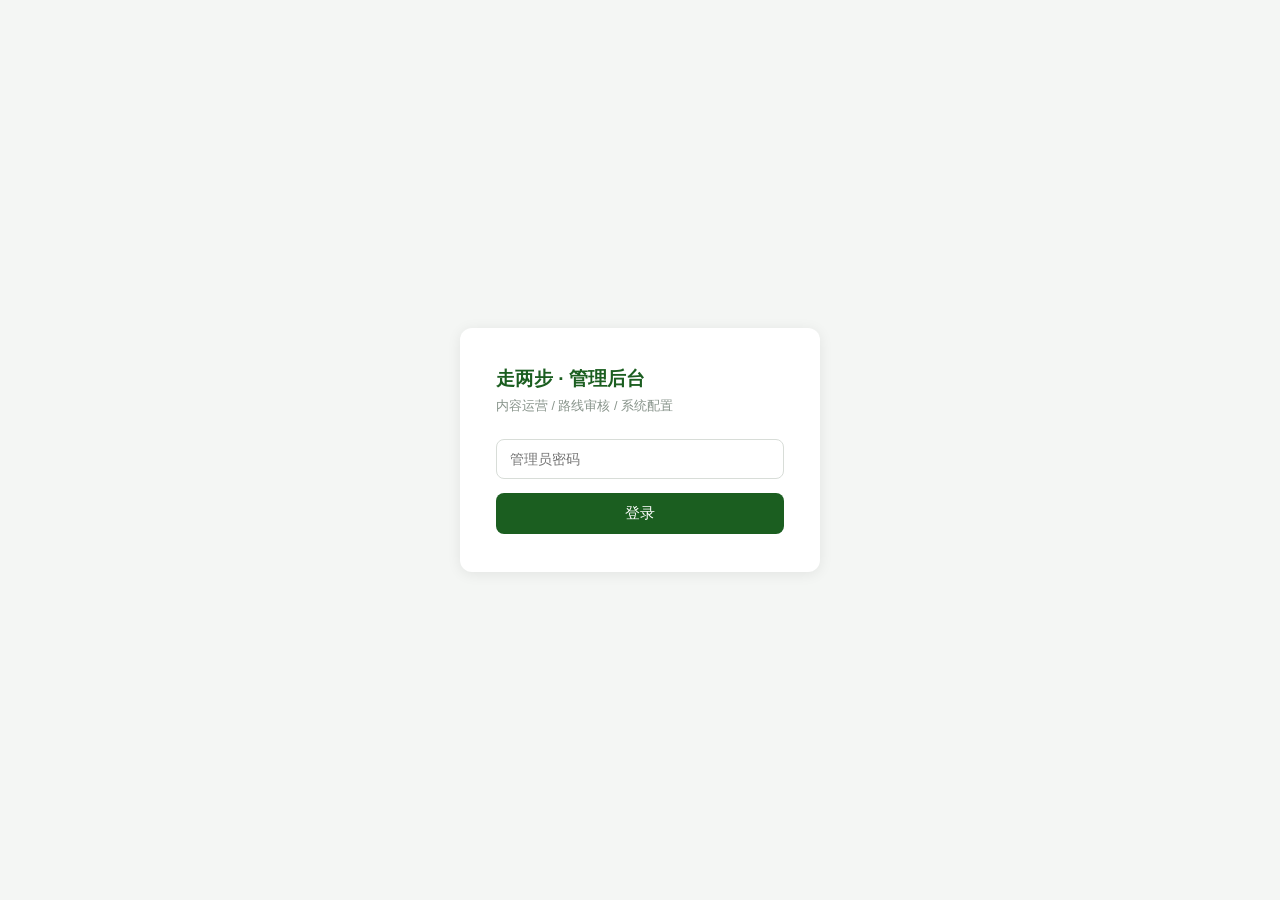
<file: zouliangbu-server/src/main/resources/static/admin/index.html>
<!DOCTYPE html>
<html lang="zh-CN">
<head>
<meta charset="UTF-8">
<meta name="viewport" content="width=device-width, initial-scale=1">
<title>线路库 · 走两步管理后台</title>
<link rel="stylesheet" href="app.css">
</head>
<body>
<div id="app"></div>

<!-- 驳回弹窗 -->
<div class="modal-bg" id="rejectModal">
  <div class="modal">
    <h2>驳回提交</h2>
    <div class="field">
      <label class="f">驳回原因（App 侧会展示给提交者）</label>
      <textarea id="rejectReason" rows="3" placeholder="如：链接失效 / 已收录 / 轨迹质量不足"></textarea>
    </div>
    <div class="modal-foot">
      <button class="btn" onclick="closeRejectModal()">取消</button>
      <button class="btn btn-danger" onclick="confirmReject()">确认驳回</button>
    </div>
  </div>
</div>

<script src="layout.js"></script>
<script>
let currentStatus = 'PENDING';
let rejectId = null;

Shell.mount({
  active: 'routes',
  title: '线路库',
  render(body, ctx) {
    ctx.actions.innerHTML = '<a class="btn btn-primary" href="edit.html">+ 新建线路</a>';
    body.innerHTML = `
      <div class="card">
        <div class="toolbar">
          <button class="btn" data-status="PENDING" onclick="switchTab(this)">待审批</button>
          <button class="btn" data-status="APPROVED" onclick="switchTab(this)">已上线</button>
          <button class="btn" data-status="REJECTED" onclick="switchTab(this)">已驳回</button>
          <button class="btn" data-status="" onclick="switchTab(this)">全部</button>
          <div class="spacer"></div>
          <span class="hint" id="summary"></span>
        </div>
        <div id="list"><div class="empty">加载中...</div></div>
      </div>
    `;
    markActive();
    loadList();
  }
});

function statusText(s) {
  return { PENDING: '待审批', APPROVED: '已上线', REJECTED: '已驳回' }[s] || s;
}

function statusBadge(s) {
  const cls = s === 'PENDING' ? 'warn' : (s === 'APPROVED' ? 'on' : 'err');
  return '<span class="badge ' + cls + '">' + Shell.esc(statusText(s)) + '</span>';
}

function markActive() {
  document.querySelectorAll('[data-status]').forEach(b => {
    const on = b.dataset.status === currentStatus;
    b.className = 'btn' + (on ? ' btn-primary' : '');
  });
}

function switchTab(el) {
  currentStatus = el.dataset.status;
  markActive();
  loadList();
}

async function loadList() {
  const el = document.getElementById('list');
  el.innerHTML = '<div class="empty">加载中...</div>';
  const url = '/api/v1/admin/submissions' + (currentStatus ? '?status=' + currentStatus : '');
  let rows;
  try {
    rows = await Shell.api(url);
  } catch (e) {
    el.innerHTML = '<div class="empty">加载失败：' + Shell.esc(e.message) + '</div>';
    return;
  }
  document.getElementById('summary').textContent = '共 ' + rows.length + ' 条';
  if (!rows.length) {
    el.innerHTML = '<div class="empty">该状态下暂无提交</div>';
    return;
  }
  el.innerHTML = rows.map(r => `
    <div style="background:#fff;border-radius:10px;padding:14px 18px;margin-bottom:10px;
                box-shadow:0 1px 3px rgba(0,0,0,.05);display:flex;align-items:center;gap:14px;flex-wrap:wrap">
      <div style="flex:1;min-width:220px">
        <div style="font-size:14px;font-weight:500;margin-bottom:4px">
          ${Shell.esc(r.sourceRouteId || r.sourceUrl)} ${statusBadge(r.status)}
        </div>
        <div class="hint">
          提交者：${Shell.esc(r.submitterUuid || '匿名')} ·
          时间：${Shell.esc((r.createdAt || '-').replace('T', ' ').slice(0, 19))}
        </div>
        <div class="hint mono" style="word-break:break-all">${Shell.esc(r.sourceUrl)}</div>
        ${r.submitterNote ? '<div class="hint">备注：' + Shell.esc(r.submitterNote) + '</div>' : ''}
        ${r.rejectReason ? '<div class="hint" style="color:#c62828">驳回原因：' + Shell.esc(r.rejectReason) + '</div>' : ''}
      </div>
      <button class="btn btn-sm" onclick="goToDetail(${r.id})">详情</button>
      ${r.status === 'PENDING' ? `
        <button class="btn btn-sm btn-primary" onclick="approve(${r.id})">通过并抓取</button>
        <button class="btn btn-sm btn-danger" onclick="showRejectModal(${r.id})">驳回</button>
      ` : ''}
      ${r.status === 'APPROVED' && r.routeId ? `
        <button class="btn btn-sm btn-danger" onclick="deleteRoute(${r.routeId})">删除</button>
      ` : ''}
    </div>
  `).join('');
}

async function approve(id) {
  if (!confirm('通过后会自动抓取并入库，确认？')) return;
  Shell.toast('抓取中，请稍候...');
  try {
    await Shell.api('/api/v1/admin/submissions/' + id + '/approve', { method: 'POST' });
    Shell.toast('已通过并抓取入库');
    loadList();
  } catch (e) {
    Shell.toast('失败：' + e.message, false);
  }
}

function showRejectModal(id) {
  rejectId = id;
  document.getElementById('rejectReason').value = '';
  document.getElementById('rejectModal').classList.add('show');
}

function closeRejectModal() {
  rejectId = null;
  document.getElementById('rejectModal').classList.remove('show');
}

async function confirmReject() {
  const reason = document.getElementById('rejectReason').value.trim();
  if (!reason) { Shell.toast('请填驳回原因', false); return; }
  try {
    await Shell.api('/api/v1/admin/submissions/' + rejectId + '/reject', {
      method: 'POST', body: JSON.stringify({ reason: reason })
    });
    Shell.toast('已驳回');
    closeRejectModal();
    loadList();
  } catch (e) {
    Shell.toast(e.message, false);
  }
}

function goToDetail(submissionId) {
  window.location.href = 'edit.html?id=' + submissionId;
}

/** 删除线路（软删 status=0，App 公开接口自动过滤；可用 /publish 恢复）。 */
async function deleteRoute(routeId) {
  if (!confirm('确认删除该线路？App 端将不再展示（可在后台重新上架恢复）。')) return;
  try {
    await Shell.api('/api/v1/admin/routes/' + routeId, { method: 'DELETE' });
    Shell.toast('已删除');
    loadList();
  } catch (e) {
    Shell.toast(e.message, false);
  }
}
</script>
</body>
</html>
</file>
<file: zouliangbu-server/src/main/resources/static/admin/app.css>
/* 走两步 · 管理后台公共样式。绿色主色沿用 App 的 #1B5E20。 */
*{box-sizing:border-box;margin:0;padding:0}
html,body{height:100%}
body{font-family:-apple-system,BlinkMacSystemFont,"Segoe UI",Roboto,"PingFang SC","Microsoft YaHei",sans-serif;
  background:#f4f6f4;color:#2b2f2b;font-size:14px}
a{text-decoration:none;color:inherit}

/* ---- 外壳 ---- */
#app{display:flex;min-height:100vh}
.sidebar{width:200px;background:#14361a;color:#cfe3d2;display:flex;flex-direction:column;flex-shrink:0}
.brand{padding:20px 18px 16px;font-size:17px;font-weight:600;color:#fff;letter-spacing:.5px}
.brand small{display:block;font-size:11px;font-weight:400;color:#7fa887;margin-top:3px;letter-spacing:1px}
.sidebar nav{flex:1;padding:6px 0;overflow-y:auto}
.nav-group{padding:14px 18px 6px;font-size:11px;color:#6d9077;letter-spacing:1px}
.nav-item{display:block;padding:9px 18px;font-size:13.5px;color:#cfe3d2;border-left:3px solid transparent}
.nav-item:hover{background:rgba(255,255,255,.06);color:#fff}
.nav-item.active{background:rgba(255,255,255,.10);color:#fff;border-left-color:#66bb6a;font-weight:500}
.sidebar-foot{padding:12px 14px;border-top:1px solid rgba(255,255,255,.08)}
.sidebar-foot button{width:100%;padding:8px;background:rgba(255,255,255,.08);border:none;border-radius:6px;
  color:#cfe3d2;font-size:13px;cursor:pointer}
.sidebar-foot button:hover{background:rgba(255,255,255,.16);color:#fff}

.main{flex:1;display:flex;flex-direction:column;min-width:0}
.page-head{display:flex;align-items:center;gap:16px;padding:16px 26px;background:#fff;
  border-bottom:1px solid #e6e9e6}
.page-head h1{font-size:17px;font-weight:600;flex:1}
.head-actions{display:flex;gap:8px}
.page-body{padding:22px 26px;flex:1}

/* ---- 通用组件 ---- */
.card{background:#fff;border-radius:10px;padding:18px 20px;box-shadow:0 1px 3px rgba(0,0,0,.05);margin-bottom:14px}
.card h2{font-size:14px;font-weight:600;margin-bottom:14px;color:#455a45}
.toolbar{display:flex;gap:10px;align-items:center;margin-bottom:14px;flex-wrap:wrap}
.toolbar .spacer{flex:1}

.btn{padding:7px 15px;border:none;border-radius:6px;font-size:13px;cursor:pointer;
  background:#e8ece8;color:#3d4a3d;transition:background .12s}
.btn:hover{background:#dde4dd}
.btn-primary{background:#1B5E20;color:#fff}
.btn-primary:hover{background:#154a19}
.btn-danger{background:#c62828;color:#fff}
.btn-danger:hover{background:#a91f1f}
.btn-sm{padding:5px 11px;font-size:12px}
.btn:disabled{opacity:.5;cursor:not-allowed}

input,textarea,select{padding:8px 11px;border:1px solid #d8ddd8;border-radius:6px;font-size:13px;
  outline:none;font-family:inherit;background:#fff;color:#2b2f2b}
input:focus,textarea:focus,select:focus{border-color:#1B5E20;box-shadow:0 0 0 2px rgba(27,94,32,.08)}
textarea{resize:vertical;min-height:80px;width:100%}
label.f{display:block;font-size:12px;color:#78857a;margin-bottom:5px}
.field{margin-bottom:14px}
.field input,.field select{width:100%}

table{width:100%;border-collapse:collapse}
th,td{padding:10px 12px;text-align:left;font-size:13px;border-bottom:1px solid #eef0ee;vertical-align:middle}
th{font-size:12px;color:#7d8a7e;font-weight:500;background:#fafbfa;white-space:nowrap}
tbody tr:hover{background:#fafcfa}
td.wrap{max-width:340px;word-break:break-all}
.mono{font-family:ui-monospace,Menlo,Consolas,monospace;font-size:12px}

.badge{display:inline-block;padding:2px 9px;border-radius:10px;font-size:11px;font-weight:500;white-space:nowrap}
.badge.on{background:#e8f5e9;color:#2e7d32}
.badge.off{background:#eceff1;color:#607d8b}
.badge.warn{background:#fff3e0;color:#e65100}
.badge.err{background:#fce4ec;color:#c62828}

.empty{text-align:center;padding:48px 0;color:#9aa79b;font-size:13px}
.hint{font-size:12px;color:#8b978c;line-height:1.7}

/* ---- 弹窗 ---- */
.modal-bg{position:fixed;inset:0;background:rgba(0,0,0,.38);display:none;align-items:center;
  justify-content:center;z-index:100;padding:20px}
.modal-bg.show{display:flex}
.modal{background:#fff;border-radius:12px;width:560px;max-width:100%;max-height:88vh;overflow-y:auto;
  padding:22px 24px}
.modal h2{font-size:15px;font-weight:600;margin-bottom:18px}
.modal-foot{display:flex;gap:10px;justify-content:flex-end;margin-top:22px;
  padding-top:16px;border-top:1px solid #eef0ee}

/* ---- toast ---- */
.toast{position:fixed;left:50%;bottom:36px;transform:translate(-50%,20px);background:#2b3b2d;color:#fff;
  padding:10px 20px;border-radius:8px;font-size:13px;opacity:0;pointer-events:none;transition:.22s;z-index:200}
.toast.show{opacity:1;transform:translate(-50%,0)}
.toast.err{background:#a91f1f}

/* ---- 看板数字 ---- */
.stats{display:grid;grid-template-columns:repeat(auto-fill,minmax(160px,1fr));gap:12px}
.stat{background:#fff;border-radius:10px;padding:16px 18px;box-shadow:0 1px 3px rgba(0,0,0,.05)}
.stat .v{font-size:26px;font-weight:600;color:#1B5E20;line-height:1.2}
.stat .v.warn{color:#e65100}
.stat .k{font-size:12px;color:#87938a;margin-top:4px}

@media (max-width:820px){
  .sidebar{width:60px}
  .brand{font-size:0;padding:16px 10px}
  .brand small{display:none}
  .nav-group{display:none}
  .nav-item{padding:11px 6px;font-size:11px;text-align:center;border-left:none}
}
</file>
